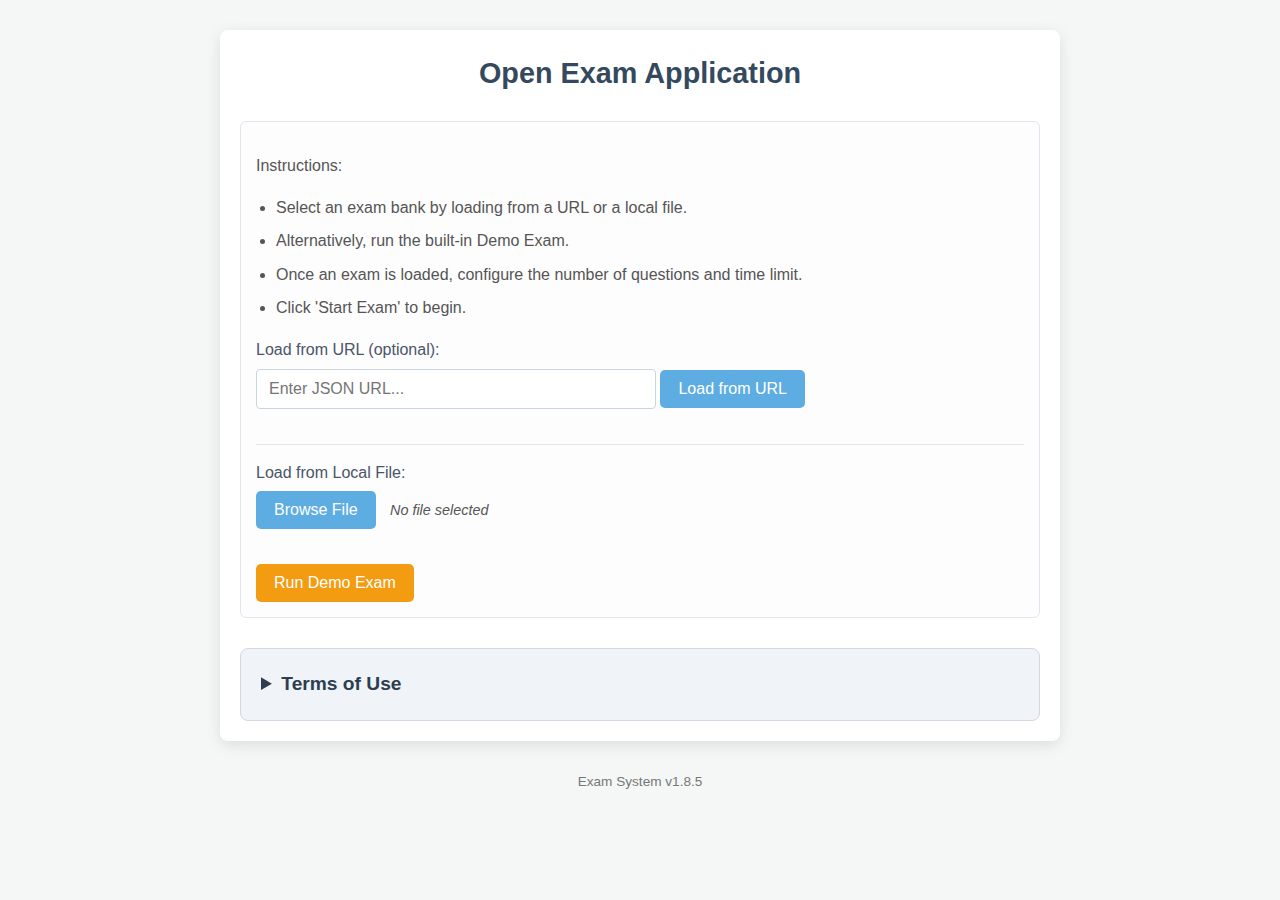
<file: exam.html>
<!DOCTYPE html>
<html>
<head>
<title>Exam System</title>
<style>
body {
  font-family: -apple-system, BlinkMacSystemFont, "Segoe UI", Roboto, Helvetica, Arial, sans-serif, "Apple Color Emoji", "Segoe UI Emoji", "Segoe UI Symbol";
  background-color: #f4f7f6;
  color: #333;
  line-height: 1.6;
  margin: 0;
  padding: 10px;
}

#exam-container {
  max-width: 800px;
  width: 95%;
  margin: 20px auto;
  padding: 20px;
  border: none;
  border-radius: 8px;
  background-color: #ffffff;
  box-shadow: 0 4px 15px rgba(0, 0, 0, 0.1);
}

h1, h2, h3, h4 {
  color: #2c3e50;
  margin-top: 0;
}

h1#exam-title {
  font-size: 1.8em;
  margin-bottom: 25px;
  text-align: center;
  color: #34495e;
}

#welcome-message {
    text-align: center;
    font-size: 1.1em;
    color: #34495e;
    margin-bottom: 20px;
}

#initial-load-instructions {
    padding: 15px;
    background-color: #fdfdfe;
    border: 1px solid #e0e6ed;
    border-radius: 6px;
    margin-bottom: 25px;
}

#initial-load-instructions p, #initial-load-instructions ul {
    color: #555;
}
#initial-load-instructions ul {
    padding-left: 20px;
}
#initial-load-instructions li {
    margin-bottom: 8px;
}

label {
    display: block;
    margin-bottom: 6px;
    font-weight: 500;
    color: #4a5568;
}
label.inline-label {
    display: inline-block;
    margin-bottom: 0;
    margin-left: 5px;
    font-weight: normal;
}
label.disabled-label {
    color: #aaa !important;
    cursor: not-allowed;
}


input[type="text"],
input[type="number"],
select {
    width: 100%;
    max-width: 400px;
    padding: 10px 12px;
    margin-bottom: 15px;
    border: 1px solid #cbd5e0;
    border-radius: 4px;
    box-sizing: border-box;
    font-size: 1em;
    transition: border-color 0.2s ease, box-shadow 0.2s ease;
}
input[type="text"]:focus,
input[type="number"]:focus,
select:focus {
    border-color: #3498db;
    box-shadow: 0 0 0 2px rgba(52, 152, 219, 0.2);
    outline: none;
}
select {
    width: auto;
    min-width: 150px;
    margin-bottom: 5px;
}
input[type="number"].short-input {
    width: 80px !important;
    max-width: none;
    margin-left: 10px;
    margin-bottom: 5px;
    display: inline-block;
}
#exam-duration-setup-input {
    width: 100px;
    margin-bottom: 10px;
}


#question-container {
  margin-bottom: 20px;
  padding: 20px;
  background-color: #f9fafb;
  border-radius: 6px;
  border: 1px solid #e4e7eb;
}

#question {
  margin-bottom: 20px;
  font-size: 1.25em;
  font-weight: 500;
  color: #34495e;
}

#timer {
  margin-bottom: 20px;
  font-size: 1.1em;
  font-weight: 500;
  color: #c0392b;
  background-color: #fef2f2;
  padding: 10px 15px;
  border-radius: 4px;
  text-align: center;
  border: 1px solid #fecaca;
  transition: background-color 0.3s ease, border-color 0.3s ease;
}

@keyframes breathe {
  0% { background-color: #ffdddd; }
  50% { background-color: #ffcccc; }
  100% { background-color: #ffdddd; }
}

.timer-warning {
    animation: breathe 1.5s infinite;
}

.time-flag {
    color: #e74c3c;
    margin-left: 10px;
    display: inline-flex;
    align-items: center;
}

.time-flag svg {
    width: 1em;
    height: 1em;
}

.choice {
  margin-bottom: 12px;
  background-color: #fff;
  border: 1px solid #e2e8f0;
  padding: 12px 15px;
  border-radius: 6px;
  cursor: pointer;
  display: flex;
  align-items: center;
  transition: background-color 0.2s ease, border-color 0.2s ease, box-shadow 0.1s ease;
}
.choice:hover {
  background-color: #f8fafc;
  border-color: #cbd5e0;
  box-shadow: 0 1px 3px rgba(0,0,0,0.05);
}
.choice input[type="radio"] {
  margin-right: 12px;
  transform: scale(1.1);
  accent-color: #3498db;
}
.choice label {
  margin-bottom: 0;
  font-weight: normal;
  color: #333;
  flex-grow: 1;
}


.explanation {
  margin-top: 15px;
  padding: 12px;
  font-style: normal;
  background-color: #e8f6f3;
  border-left: 4px solid #1abc9c;
  border-radius: 0 4px 4px 0;
  color: #138d75;
  font-size: 0.95em;
}

#results-container {
  margin-top: 30px;
  border: 1px solid #e2e8f0;
  padding: 25px;
  border-radius: 6px;
  background-color: #f9fafb;
}
#results-container h2 {
    text-align: center;
    font-size: 1.8em;
    margin-bottom: 20px;
}
#results-container p {
    font-size: 1.05em;
    margin-bottom: 10px;
    color: #4a5568;
}
#results-container p span {
    font-weight: 500;
    color: #2d3748;
}

.review-link {
  cursor: pointer;
  color: #3498db;
  text-decoration: none;
  font-weight: 500;
  transition: color 0.2s ease;
}
.review-link:hover {
  color: #2980b9;
  text-decoration: underline;
}

.review-list-item {
  background-color: #fff;
  border: 1px solid #e0e6ed;
  padding: 15px;
  margin-bottom: 10px;
  border-radius: 6px;
  cursor: pointer;
  transition: background-color 0.2s ease, border-color 0.2s ease;
  box-shadow: 0 1px 2px rgba(0,0,0,0.03);
  position: relative;
}

.review-list-item:hover {
  background-color: #f7f9fc;
  border-color: #d1d8e0;
}

.review-arrow {
    float: right;
    color: #3498db;
    transition: transform 0.2s ease-in-out;
    padding-left: 10px;
}

.review-arrow svg {
    width: 1.2em;
    height: 1.2em;
}

.review-details {
    display: none;
    margin-top: 15px;
    padding-top: 15px;
    border-top: 1px dashed #d1d8e0;
}
.review-details p {
    margin-bottom: 8px;
    font-size: 0.95em;
}


.domain-result {
    margin-bottom: 8px;
    padding: 10px 12px;
    background-color: #eaf2f8;
    border-left: 4px solid #3498db;
    border-radius: 4px;
    color: #2c3e50;
}

/* --- BUTTONS --- */
.button-base {
    padding: 10px 18px;
    font-size: 1em;
    border: none;
    cursor: pointer;
    border-radius: 5px;
    transition: background-color 0.2s ease, box-shadow 0.2s ease, transform 0.1s ease;
    font-weight: 500;
    text-align: center;
    color: white;
    display: inline-block;
}
.button-base:hover {
    box-shadow: 0 2px 5px rgba(0,0,0,0.1);
    transform: translateY(-1px);
}
.button-base:active {
    transform: translateY(0px);
    box-shadow: 0 1px 2px rgba(0,0,0,0.1);
}
.button-base:disabled {
    background-color: #bdc3c7 !important;
    color: #7f8c8d !important;
    cursor: not-allowed;
    box-shadow: none;
    transform: none;
}

#start-button {
  margin: 20px auto 0;
  padding: 12px 25px;
  font-size: 1.2em;
  background-color: #27ae60;
  display: block;
  width: fit-content;
}
#start-button:hover{
    background-color: #229954;
}

.nav-button {
    background-color: #3498db;
    margin: 5px 3px;
}
.nav-button:hover {
    background-color: #2980b9;
}

#submit-button {
    background-color: #16a085;
}
#submit-button:hover{
     background-color: #117a65;
}

#load-url-button, #browse-file-button {
    background-color: #5dade2;
    margin-bottom: 5px;
}
#load-url-button:hover, #browse-file-button:hover {
    background-color: #4b9cce;
}
#run-demo-button {
    background-color: #f39c12;
    margin-top: 15px;
}
#run-demo-button:hover {
    background-color: #e67e22;
}

#file-input-container {
    margin-bottom: 15px;
}
#selected-file-name {
    margin-left: 10px;
    font-style: italic;
    color: #555;
    font-size: 0.9em;
}


/* Progress Bar Styles */
#progress-bar-container {
    width: 100%;
    background-color: #e0e0e0;
    margin-bottom: 8px;
    border-radius: 8px;
    overflow: hidden;
    height: 12px;
}

#progress-bar {
    width: 0%;
    height: 100%;
    background-color: #2ecc71;
    text-align: center;
    color: white;
    transition: width 0.4s ease-in-out;
    border-radius: 8px;
}

#progress-text {
    text-align: center;
    margin-bottom: 15px;
    font-size: 0.9em;
    color: #555;
}

/* Exam Setup Options Specific Styles */
#exam-setup-options {
    margin-top: 20px;
    padding: 20px;
    border: 1px solid #e0e6ed;
    border-radius: 6px;
    background-color: #fdfdfe;
}
#exam-setup-options h4 {
    margin-bottom: 15px;
    color: #34495e;
    border-bottom: 1px solid #e0e6ed;
    padding-bottom: 10px;
}
#exam-setup-options > div {
    margin-bottom: 15px;
}
.setup-option-group {
    margin-bottom: 15px;
}
.setup-details {
    margin-left: 25px;
    font-size: 0.9em;
    color: #555;
    margin-top: 5px;
}
#custom-domain-selection {
    max-height: 150px;
    overflow-y: auto;
    border: 1px solid #eee;
    padding: 10px;
    border-radius: 4px;
    background-color: #fff;
}
.domain-checkbox-item {
    display: block;
    margin-bottom: 5px;
}

#custom-setup-warning {
    color: #c0392b;
    font-weight: bold;
}
#effective-settings-summary {
    margin-top: 15px;
    padding: 10px;
    background-color: #eaf2f8;
    border: 1px solid #d1e0ec;
    border-radius: 4px;
    font-weight: 500;
    color: #2c3e50;
}
select option:disabled {
    color: #ccc;
    background-color: #f9f9f9;
}
#version-info {
  text-align: center;
  margin-top: 30px;
  padding-bottom: 20px;
  font-size: 0.85em;
  color: #777;
}

/* Mobile Responsiveness */
@media (max-width: 600px) {
    body {
        padding: 5px;
    }
    #exam-container {
        padding: 15px;
        width: 100%;
        box-sizing: border-box;
    }
    h1#exam-title {
        font-size: 1.5em;
    }
    .button-base, select, input[type="text"], input[type="number"] {
        font-size: 16px;
    }
    .choice {
        padding: 10px;
    }
    .choice label {
        font-size: 0.95em;
    }
    #load-url-button, #browse-file-button, #run-demo-button {
        width: 100%;
        margin-left: 0;
        margin-bottom: 10px;
        box-sizing: border-box;
    }
    #file-input-container {
        display: flex;
        flex-direction: column;
    }
    #selected-file-name {
        margin-left: 0;
        margin-top: 5px;
        text-align: center;
    }
}

</style>
</head>
<body>

<div id="exam-container">
  <h1 id="exam-title">Open Exam Application</h1>
   <p id="welcome-message"></p>

  <div id="initial-load-instructions">
    <p id="custom-instructions-text"></p>
    <div id="default-instructions-text">
      <p>Instructions:</p>
      <ul>
        <li>Select an exam bank by loading from a URL or a local file.</li>
        <li>Alternatively, run the built-in Demo Exam.</li>
        <li>Once an exam is loaded, configure the number of questions and time limit.</li>
        <li>Click 'Start Exam' to begin.</li>
      </ul>
     </div>
    <label for="json-url">Load from URL (optional):</label>
    <input type="text" id="json-url" placeholder="Enter JSON URL...">
    <button id="load-url-button" class="button-base">Load from URL</button>

    <div style="margin-top: 20px; margin-bottom: 15px;">
        <hr style="border: 0; border-top: 1px solid #e0e6ed;">
    </div>

    <div id="file-input-container">
        <label for="browse-file-button">Load from Local File:</label>
        <input type="file" id="json-file" accept=".json" style="display: none;">
        <button id="browse-file-button" class="button-base">Browse File</button>
        <span id="selected-file-name">No file selected</span>
    </div>
    <button id="run-demo-button" class="button-base">Run Demo Exam</button>
  </div>

  <div id="exam-setup-options" style="display: none;">
    <h4>Exam Setup</h4>
    <div class="setup-option-group">
        <input type="radio" id="setup-default" name="exam-setup-type" value="default" checked>
        <label for="setup-default" class="inline-label">Use default settings from exam file</label>
        <div id="default-settings-info" class="setup-details"></div>
    </div>
    <div class="setup-option-group">
        <input type="radio" id="setup-quick" name="exam-setup-type" value="quick">
        <label for="setup-quick" class="inline-label">Quick Start (Random questions from all topics)</label>
    </div>
    <div class="setup-option-group">
        <input type="radio" id="setup-custom-domain" name="exam-setup-type" value="custom_domain">
        <label for="setup-custom-domain" class="inline-label">Custom Selection (Choose specific topics)</label>
        <div id="custom-domain-options-container" class="setup-details" style="display: none;">
            <p>Select one or more topics:</p>
            <div id="custom-domain-selection"></div>
        </div>
    </div>
    
    <div class="setup-option-group">
        <input type="checkbox" id="show-time-warning-checkbox">
        <label for="show-time-warning-checkbox" class="inline-label">Show time warning on questions</label>
    </div>

    <div id="custom-exam-common-options" style="display: none;">
        <hr style="border: 0; border-top: 1px solid #e0e6ed;">
        <div>
            <label for="custom-question-count-select">Number of Questions:</label>
            <select id="custom-question-count-select">
                <option value="5">5</option>
                <option value="10">10</option>
                <option value="20">20</option>
                <option value="50">50</option>
                <option value="100">100</option>
                <option value="custom">Custom...</option>
            </select>
            <input type="number" id="custom-question-count-input" min="1" class="short-input" style="display: none;" placeholder="Qty">
        </div>
        <div>
            <label for="exam-duration-setup-input">Time Limit (minutes, 0 for unlimited):</label>
            <input type="number" id="exam-duration-setup-input" min="0" value="60">
        </div>
        <p id="custom-setup-warning"></p>
    </div>

    <p id="effective-settings-summary"></p>
    <button id="start-button" class="button-base">Start Exam</button>
  </div>


  <div id="progress-bar-container" style="display: none;">
        <div id="progress-bar"></div>
  </div>
  <p id="progress-text" style="display: none;"></p>
  <div id="timer" style="display: none;">Time Remaining: <span id="time-remaining"></span></div>

  <div id="question-container" style="display: none;">
    <div id="question"></div>
    <button id="back-button" class="nav-button button-base" disabled>Back</button>
    <button id="next-button" class="nav-button button-base">Next</button>
    <button id="submit-button" class="nav-button button-base" style="display: none;">Submit</button>
  </div>

  <div id="results-container" style="display: none;">
    <h2>Results</h2>
    <p>Correct Answers: <span id="correct-answers"></span></p>
    <p>Incorrect Answers: <span id="incorrect-answers"></span></p>
    <p>Unanswered: <span id="unanswered-questions"></span></p>
    <p>Percentage: <span id="percentage"></span>%</p>
    <p>Confidence Score: <span id="confidence-score"></span></p>
    <p>Average Time per Question: <span id="average-time"></span></p>
    <h3>Results by Domain (Best to Worst)</h3>
    <div id="domain-results"></div>
    <p>Review Questions:</p>
    <p>Correct: <span id="correct-review" class="review-link"></span></p>
    <p>Incorrect: <span id="incorrect-review" class="review-link"></span></p>
    <p>Unanswered: <span id="unanswered-review" class="review-link"></span></p>
  </div>

  <div id="review-container" style="display: none;">
    <h3>Review Questions</h3>
    <div id="review-list"></div>
    <button id="review-return-button" class="nav-button button-base">Return to Results</button>
  </div>

  <div id="user-agreement" style="padding: 20px; background-color: #f0f4f8; border: 1px solid #d1d8e0; border-radius: 8px; margin-top: 30px;">
    <details>
        <summary style="font-weight: bold; cursor: pointer; color: #2c3e50; font-size: 1.2em;">Terms of Use</summary>
        <div style="margin-top: 15px;">
            <p>This software is provided free of charge and is intended for educational and informational purposes. By using this application, you agree to the following terms and conditions:</p>
            
            <h4 style="color: #34495e; margin-top: 20px; margin-bottom: 10px;">1. AI-Generated Software</h4>
            <p>Please be aware that this software is 100% generated by an Artificial Intelligence (AI) system. As such, it may contain unexpected behaviors, inaccuracies, or errors.</p>
            
            <h4 style="color: #34495e; margin-top: 20px; margin-bottom: 10px;">2. Disclaimer of Warranty and Limitation of Liability</h4>
            <p>This software is provided "as is," without any warranty of any kind. The developer makes no guarantees regarding the performance, correctness, or reliability of the software and assumes no responsibility for any output or results generated by it.</p>
            <ul>
                <li><strong>No Support:</strong> The developer provides no user support for this application.</li>
                <li><strong>No Obligation:</strong> The developer has no obligation to provide maintenance, support, updates, or new features.</li>
            </ul>

            <h4 style="color: #34495e; margin-top: 20px; margin-bottom: 10px;">3. License and Usage Rights</h4>
            <ul>
                <li><strong>Permitted Use:</strong> This software is free for everyone to use for any purpose, including personal, educational, and commercial use.</li>
                <li><strong>Distribution:</strong> You are free to distribute and share this software with others.</li>
                <li><strong>Modification:</strong> You are encouraged to copy, modify, adapt, and improve the software. However, any modifications must not violate any applicable laws or regulations.</li>
                <li><strong>Commercial Rights:</strong>
                    <ul>
                        <li>The original, unmodified version of this software may not be sold.</li>
                        <li>You may sell a modified version of this software if you have added significant features or functionality.</li>
                        <li>The original test banks provided with this software are not for sale under any circumstances.</li>
                    </ul>
                </li>
            </ul>

            <h4 style="color: #34495e; margin-top: 20px; margin-bottom: 10px;">4. Attribution</h4>
            <p>If you modify this application, you must give appropriate credit to the original author, Worakorn Kuruwongwattana. Furthermore, if you use this application or any modified version of it for commercial or business purposes, you must include a visible and appropriate credit to Worakorn Kuruwongwattana.</p>

            <h4 style="color: #34495e; margin-top: 20px; margin-bottom: 10px;">5. Privacy</h4>
            <p>For users with privacy concerns, we recommend downloading the application from its official GitHub repository and running it locally on your own machine. This ensures that no data is transmitted to any external servers. You can access the repository at: <a href="https://github.com/worakorn/Open-Exam-Application" target="_blank">https://github.com/worakorn/Open-Exam-Application</a></p>
            
            <h4 style="color: #34495e; margin-top: 20px; margin-bottom: 10px;">6. Contact</h4>
            <p>For any questions or inquiries, you can reach out via LinkedIn: <a href="https://www.linkedin.com/in/kworakorn/" target="_blank">https://www.linkedin.com/in/kworakorn/</a></p>
        </div>
    </details>
  </div>
</div>

<div id="version-info"></div>

<script>
const APP_VERSION = "1.8.5";
const DEBUG = true; // Set to false to hide console logs

const defaultExamData = {
  "Exam Name": "Demo Exam",
  "Number of Questions": 3,
  "Default Time": 1,
  "BackNavigation": true,
  "Questions": [
    { "DomainOfKnowledge": "JavaScript Basics", "Question": "What is the output of console.log(2 + 2);", "Choices": ["22", "4", "0", "Error"], "AnswerKey": "4", "Explaination": "2 + 2 equals 4." },
    { "DomainOfKnowledge": "JavaScript Basics", "Question": "Which keyword declares a variable?", "Choices": ["define", "variable", "var"], "AnswerKey": "var", "Explaination": "'var', 'let', or 'const'." },
    { "DomainOfKnowledge": "DOM Manipulation", "Question": "Method to select by ID?", "Choices": ["getElementByClass", "querySelector", "getElementById"], "AnswerKey": "getElementById", "Explaination": "getElementById() selects by ID." }
  ]
};

let examData = null;

// DOM Elements
const initialLoadInstructionsDiv = document.getElementById('initial-load-instructions');
const examSetupOptionsDiv = document.getElementById('exam-setup-options');
const setupDefaultRadio = document.getElementById('setup-default');
const setupQuickRadio = document.getElementById('setup-quick');
const setupCustomDomainRadio = document.getElementById('setup-custom-domain');
const defaultSettingsInfoDiv = document.getElementById('default-settings-info');
const customDomainOptionsContainerDiv = document.getElementById('custom-domain-options-container');
const customDomainSelectionDiv = document.getElementById('custom-domain-selection');
const customExamCommonOptionsDiv = document.getElementById('custom-exam-common-options');
const customQuestionCountSelect = document.getElementById('custom-question-count-select');
const customQuestionCountInput = document.getElementById('custom-question-count-input');
const customSetupWarningP = document.getElementById('custom-setup-warning');
const examDurationSetupInput = document.getElementById('exam-duration-setup-input');
const effectiveSettingsSummaryP = document.getElementById('effective-settings-summary');
const showTimeWarningCheckbox = document.getElementById('show-time-warning-checkbox');

const questionContainer = document.getElementById('question-container');
const choicesContainer = document.getElementById('question-container');
const questionElement = document.getElementById('question');
const backButton = document.getElementById('back-button');
const nextButton = document.getElementById('next-button');
const submitButton = document.getElementById('submit-button');
const timerDiv = document.getElementById('timer');
const timeRemainingSpan = document.getElementById('time-remaining');
const resultsContainer = document.getElementById('results-container');
const correctAnswersSpan = document.getElementById('correct-answers');
const incorrectAnswersSpan = document.getElementById('incorrect-answers');
const unansweredQuestionsSpan = document.getElementById('unanswered-questions');
const percentageSpan = document.getElementById('percentage');
const startButton = document.getElementById('start-button');
const runDemoButton = document.getElementById('run-demo-button');
const browseFileButton = document.getElementById('browse-file-button');
const selectedFileNameSpan = document.getElementById('selected-file-name');
const correctReviewSpan = document.getElementById('correct-review');
const incorrectReviewSpan = document.getElementById('incorrect-review');
const unansweredReviewSpan = document.getElementById('unanswered-review');
const reviewContainer = document.getElementById('review-container');
const reviewListDiv = document.getElementById('review-list');
const reviewReturnButton = document.getElementById('review-return-button');
const domainResultsDiv = document.getElementById('domain-results');
const loadUrlButton = document.getElementById('load-url-button');
const jsonUrlInput = document.getElementById('json-url');
const jsonFileInput = document.getElementById('json-file');
const examTitle = document.getElementById('exam-title');
const customInstructionsTextP = document.getElementById('custom-instructions-text');
const defaultInstructionsTextDiv = document.getElementById('default-instructions-text');
const welcomeMessage = document.getElementById('welcome-message');
const progressBarContainer = document.getElementById('progress-bar-container');
const progressBar = document.getElementById('progress-bar');
const progressText = document.getElementById('progress-text');
const averageTimeSpan = document.getElementById('average-time');
const versionInfoDiv = document.getElementById('version-info');

// State Variables
let currentQuestionIndex = 0;
let userAnswers = {};
let correctAnswersCount = 0;
let incorrectAnswersCount = 0;
let timerInterval;
let timeRemaining;
let examStartTime;
let correctQuestionsList = [];
let incorrectQuestionsList = [];
let unansweredQuestionsList = [];
let randomizedExamData = [];
let maxQuestionsInBank = 0;
let isBackNavigationDisabled = false;
let questionStartTime = 0;
let confidenceScores = [];
let avgTimePerQuestionForConfidence = 0;
let showTimeWarning = false;
let questionTimeSpent = [];

const TIME_PER_QUESTION_SECONDS = 90;

let currentExamSetup = {
    type: 'default',
    numQuestions: 0,
    totalTimeMinutes: 0,
    selectedDomains: []
};

// --- Event Listeners Setup ---
function setupEventListeners() {
    startButton.addEventListener('click', startActualExam);
    backButton.addEventListener('click', goBack);
    nextButton.addEventListener('click', goNext);
    submitButton.addEventListener('click', submitActualExam);
    reviewReturnButton.addEventListener('click', returnToResults);
    loadUrlButton.addEventListener('click', loadExamDataFromUrl);
    if (browseFileButton) browseFileButton.addEventListener('click', () => jsonFileInput.click());
    jsonFileInput.addEventListener('change', handleFileSelectAndLoad);
    runDemoButton.addEventListener('click', startDemoExam);

    document.querySelectorAll('input[name="exam-setup-type"]').forEach(radio => {
        radio.addEventListener('change', handleSetupTypeChange);
    });
    customQuestionCountSelect.addEventListener('change', handleQuestionCountSelectChange);
    customQuestionCountInput.addEventListener('input', updateCurrentExamSetup);
    examDurationSetupInput.addEventListener('input', updateCurrentExamSetup);
    showTimeWarningCheckbox.addEventListener('change', (e) => { showTimeWarning = e.target.checked; });
}
window.addEventListener('DOMContentLoaded', () => {
    if (versionInfoDiv) {
        versionInfoDiv.innerText = `Exam System v${APP_VERSION}`;
    }
    setupEventListeners();
});


// --- Core Logic Functions ---

function handleFileSelectAndLoad(event) {
    const file = event.target.files[0];
    if (file) { selectedFileNameSpan.textContent = file.name; loadExamDataFromFile(file); }
    else { selectedFileNameSpan.textContent = "No file selected"; }
}

function handleQuestionCountSelectChange() {
    if (customQuestionCountSelect.value === 'custom') {
        customQuestionCountInput.style.display = 'inline-block';
        customQuestionCountInput.focus();
    } else {
        customQuestionCountInput.style.display = 'none';
    }
    updateCurrentExamSetup();
}

function shuffleArray(array) {
  for (let i = array.length - 1; i > 0; i--) {
    const j = Math.floor(Math.random() * (i + 1));
    [array[i], array[j]] = [array[j], array[i]];
  }
}

function validateExamData(data) {
    if (!data) { alert("Error: Exam data is null or undefined."); return false; }
    if (!data["Exam Name"]) { alert("Error: 'Exam Name' is missing."); return false; }
    if (typeof data["Number of Questions"] !== 'number' || data["Number of Questions"] <= 0) { alert("Error: 'Number of Questions' must be a positive number."); return false; }
    if (typeof data["Default Time"] !== 'number' || data["Default Time"] < 0) { alert("Error: 'Default Time' must be a non-negative number."); return false; }
    if (data.BackNavigation !== undefined && typeof data.BackNavigation !== 'boolean') { alert("Error: 'BackNavigation' must be a boolean (true or false) if present."); return false; }
    if (!Array.isArray(data.Questions)) { /* Allow empty */ } 
    else {
        for (const question of data.Questions) {
           if (!question.DomainOfKnowledge || !question.Question || !question.Choices || !question.AnswerKey || !question.Explaination) { alert("Error: A question is missing required fields."); return false; }
           if (!Array.isArray(question.Choices) || question.Choices.length < 2) { alert("Error: Each question must have at least two choices."); return false; }
           if (!question.Choices.includes(question.AnswerKey)) { alert(`Error: AnswerKey '${question.AnswerKey}' for Q "${question.Question}" not in Choices.`); return false; }
        }
    }
    if (data.DomainPercentages) {
        if (typeof data.DomainPercentages !== 'object'){ alert("Error: DomainPercentages must be an object"); return false; }
        let totalPercentage = 0;
        for (const domain in data.DomainPercentages) {
            const percentage = data.DomainPercentages[domain];
            if (typeof percentage !== 'number' || percentage < 0 || percentage > 100) { alert(`Error: Invalid percentage for domain '${domain}'.`); return false; }
            totalPercentage += percentage;
        }
        if (totalPercentage > 100) { alert("Error: Total domain percentages exceed 100%."); return false; }
    }
    return true;
}

function prepareQuestionsByPercentage(totalItems, domainPercentages, allQuestions) {
    if(DEBUG) console.log("--- Starting New Percentage Distribution Algorithm ---");

    const questionsByDomain = {};
    allQuestions.forEach(q => {
        (questionsByDomain[q.DomainOfKnowledge] = questionsByDomain[q.DomainOfKnowledge] || []).push(q);
    });
    for (const domain in questionsByDomain) {
        shuffleArray(questionsByDomain[domain]);
    }

    if(DEBUG) {
        console.log("Available questions per domain in bank:");
        for(const domain in questionsByDomain) {
            console.log(`- ${domain}: ${questionsByDomain[domain].length} questions`);
        }
    }

    let selectedQuestions = [];
    let questionBuckets = {};
    let totalSelectedCount = 0;

    // 1. & 2. Calculate base bucket size and fill initial questions
    if(DEBUG) console.log("Step 1 & 2: Calculate and fill base questions");
    for (const domain in domainPercentages) {
        if (questionsByDomain[domain]) {
            const percentage = domainPercentages[domain];
            const bucketSize = Math.floor(totalItems * (percentage / 100));
            const questionsToTake = Math.min(bucketSize, questionsByDomain[domain].length);
            
            questionBuckets[domain] = questionsByDomain[domain].slice(0, questionsToTake);
            totalSelectedCount += questionsToTake;

            if(DEBUG) console.log(`Domain '${domain}': ${percentage}% -> bucketSize: ${bucketSize}, taking ${questionsToTake} questions.`);
        } else {
            if(DEBUG) console.log(`Domain '${domain}' from percentages not found in question bank.`);
        }
    }

    // 3. Spread the remainder
    let remainingQuestions = totalItems - totalSelectedCount;
    if(DEBUG) console.log(`Step 3: Base selection done. ${totalSelectedCount} questions selected. ${remainingQuestions} remaining to be spread.`);

    if (remainingQuestions > 0) {
        let availableDomains = Object.keys(questionsByDomain).filter(domain => {
            const totalInDomain = questionsByDomain[domain].length;
            const selectedInDomain = questionBuckets[domain] ? questionBuckets[domain].length : 0;
            return totalInDomain > selectedInDomain;
        });

        if(DEBUG) console.log("Spreading to available domains:", availableDomains);

        let spreadIndex = 0;
        while (remainingQuestions > 0 && availableDomains.length > 0) {
            shuffleArray(availableDomains); // Randomize the order of domains to spread into
            const domainToAddTo = availableDomains[spreadIndex % availableDomains.length];
            
            const sourceQuestions = questionsByDomain[domainToAddTo];
            const bucket = questionBuckets[domainToAddTo] || [];
            
            if (bucket.length < sourceQuestions.length) {
                const nextQuestionIndex = bucket.length;
                bucket.push(sourceQuestions[nextQuestionIndex]);
                remainingQuestions--;
                totalSelectedCount++;
                if(DEBUG) console.log(`Added one more question to '${domainToAddTo}'. Remaining to spread: ${remainingQuestions}`);
            }

            // 4. If a domain is now full, remove it from the list of available domains for spreading
            if (bucket.length >= sourceQuestions.length) {
                availableDomains = availableDomains.filter(d => d !== domainToAddTo);
                if(DEBUG) console.log(`Domain '${domainToAddTo}' is now full and removed from spread pool.`);
            }
            
            spreadIndex++;
            // Safety break for infinite loops
            if (spreadIndex > totalItems * 2) {
                if(DEBUG) console.error("Breaking spread loop to prevent infinite execution.");
                break;
            }
        }
    }
    
    if(DEBUG) console.log(`Total questions selected after spread: ${totalSelectedCount}`);

    // Combine all buckets into the final list
    for (const domain in questionBuckets) {
        selectedQuestions.push(...questionBuckets[domain]);
    }

    shuffleArray(selectedQuestions); // Shuffle the final combined list
    return selectedQuestions;
}

function loadExamDataFromUrl() {
    const url = jsonUrlInput.value.trim();
    if (!url) { alert("Please enter a URL."); return; }
    fetch(url)
        .then(response => { if (!response.ok) throw new Error(`HTTP error! status: ${response.status}`); return response.json(); })
        .then(data => { if (validateExamData(data)) { examData = data; onExamDataLoaded(); }})
        .catch(error => { console.error('Error fetching JSON:', error); alert(`Failed to load exam data. Error: ${error.message}`); });
}

function loadExamDataFromFile(selectedFile) {
  const file = selectedFile || jsonFileInput.files[0];
  if (!file) { selectedFileNameSpan.textContent = "No file selected"; return; }
  const reader = new FileReader();
  reader.onload = (e) => {
    try {
      const data = JSON.parse(e.target.result);
      if (validateExamData(data)) { examData = data; onExamDataLoaded(); }
      else { jsonFileInput.value = ''; selectedFileNameSpan.textContent = "Invalid file. No file selected.";}
    } catch (error) {
      console.error("Error parsing JSON:", error);
      alert("Failed to parse JSON. Error: " + error.message);
      jsonFileInput.value = ''; selectedFileNameSpan.textContent = "Error. No file selected.";
    }
  };
  reader.onerror = () => { alert('Error reading file.'); jsonFileInput.value = ''; selectedFileNameSpan.textContent = "Error reading file.";};
  reader.readAsText(file);
}

function startDemoExam() {
    examData = JSON.parse(JSON.stringify(defaultExamData));
    onExamDataLoaded();
}

function onExamDataLoaded() {
    initialLoadInstructionsDiv.style.display = 'none';
    examSetupOptionsDiv.style.display = 'block';

    welcomeMessage.innerText = `Welcome to the ${examData["Exam Name"]}!`;
    examTitle.innerText = examData["Exam Name"];
    isBackNavigationDisabled = (examData.BackNavigation === false);
    maxQuestionsInBank = examData.Questions ? examData.Questions.length : 0;
    
    populateDomainCheckboxes();

    setupDefaultRadio.checked = true;
    handleSetupTypeChange();
}

function populateDomainCheckboxes() {
    if (!examData || !examData.Questions) return;
    const domains = [...new Set(examData.Questions.map(q => q.DomainOfKnowledge))];
    domains.sort();

    customDomainSelectionDiv.innerHTML = '';
    if (domains.length === 0) {
        customDomainSelectionDiv.innerHTML = '<p>No topics found in this exam bank.</p>';
        return;
    }

    domains.forEach(domain => {
        const item = document.createElement('div'); item.className = 'domain-checkbox-item';
        const checkbox = document.createElement('input'); checkbox.type = 'checkbox';
        checkbox.id = `domain-${domain.replace(/\s+/g, '-')}`; checkbox.value = domain; checkbox.name = "selectedDomain";
        const label = document.createElement('label'); label.htmlFor = checkbox.id; label.textContent = domain; label.className = 'inline-label';
        item.append(checkbox, label);
        customDomainSelectionDiv.appendChild(item);
    });

    customDomainSelectionDiv.querySelectorAll('input[type="checkbox"]').forEach(cb => {
        cb.addEventListener('change', updateCurrentExamSetup);
    });
}

function handleSetupTypeChange() {
    const selectedType = document.querySelector('input[name="exam-setup-type"]:checked').value;
    currentExamSetup.type = selectedType;

    customDomainOptionsContainerDiv.style.display = (selectedType === 'custom_domain') ? 'block' : 'none';
    customExamCommonOptionsDiv.style.display = (selectedType === 'quick' || selectedType === 'custom_domain') ? 'block' : 'none';
    defaultSettingsInfoDiv.style.display = (selectedType === 'default') ? 'block' : 'none';

    updateCurrentExamSetup();
}

function getSelectedDomains() {
    return Array.from(customDomainSelectionDiv.querySelectorAll('input[name="selectedDomain"]:checked'))
                .map(cb => cb.value);
}

function updateCurrentExamSetup() {
    if (!examData) return;

    const selectedType = currentExamSetup.type;
    let numQ = 0;
    let timeM = 0;
    let backNavText = isBackNavigationDisabled ? " (Back navigation disabled)" : "";
    
    if (selectedType === 'default') {
        numQ = Math.min(examData["Number of Questions"], maxQuestionsInBank);
        timeM = examData["Default Time"];
        effectiveSettingsSummaryP.innerHTML = `Exam will start with default settings: <strong>${numQ} questions</strong>, with a time limit of <strong>${timeM > 0 ? timeM + ' minutes' : 'Unlimited'}</strong>.${backNavText}`;
        startButton.disabled = numQ <= 0;
        currentExamSetup.numQuestions = numQ;
        currentExamSetup.totalTimeMinutes = timeM;
        return;
    }

    currentExamSetup.selectedDomains = (selectedType === 'custom_domain') ? getSelectedDomains() : [];

    let questionPoolSize = (selectedType === 'custom_domain')
        ? examData.Questions.filter(q => currentExamSetup.selectedDomains.includes(q.DomainOfKnowledge)).length
        : maxQuestionsInBank;
    
    Array.from(customQuestionCountSelect.options).forEach(opt => {
        if (opt.value !== "custom") { const v = parseInt(opt.value); opt.disabled = v > questionPoolSize; opt.style.display = opt.disabled ? 'none' : ''; }
    });
    if (customQuestionCountSelect.value !== "custom" && customQuestionCountSelect.options[customQuestionCountSelect.selectedIndex].disabled) {
        customQuestionCountSelect.value = "5";
    }
    customQuestionCountInput.max = questionPoolSize;

    if (customQuestionCountSelect.value === 'custom') {
        numQ = parseInt(customQuestionCountInput.value, 10) || 0;
    } else {
        numQ = parseInt(customQuestionCountSelect.value, 10);
    }
    numQ = Math.min(numQ, questionPoolSize);
    if (numQ < 0) numQ = 0;

    timeM = parseInt(examDurationSetupInput.value, 10);
    if (isNaN(timeM) || timeM < 0) { timeM = 0; examDurationSetupInput.value = 0; }

    currentExamSetup.numQuestions = numQ;
    currentExamSetup.totalTimeMinutes = timeM;
    
    customSetupWarningP.innerText = '';
    if (selectedType === 'custom_domain' && currentExamSetup.selectedDomains.length === 0) {
        customSetupWarningP.innerText = 'Please select at least one topic to proceed.';
    }
    
    if (numQ > 0) {
        effectiveSettingsSummaryP.innerHTML = `Exam will start with: <strong>${numQ} questions</strong>. <br>Time limit: <strong>${timeM > 0 ? timeM + ' minutes' : 'Unlimited'}</strong>.${backNavText}`;
        startButton.disabled = false;
    } else {
        effectiveSettingsSummaryP.innerHTML = `Please select topics and a valid number of questions.`;
        startButton.disabled = true;
    }
}

function startActualExam() {
    updateCurrentExamSetup();
    const setup = currentExamSetup;

    if (setup.numQuestions <= 0) { alert("Please configure a valid number of questions."); return; }
    if (!examData) { alert("No exam data loaded."); return; }

    // Calculate average time for confidence score
    if (setup.totalTimeMinutes > 0 && setup.numQuestions > 0) {
        avgTimePerQuestionForConfidence = (setup.totalTimeMinutes * 60) / setup.numQuestions;
    } else if (examData["Default Time"] > 0 && examData["Number of Questions"] > 0) {
        avgTimePerQuestionForConfidence = (examData["Default Time"] * 60) / examData["Number of Questions"];
    } else {
        avgTimePerQuestionForConfidence = TIME_PER_QUESTION_SECONDS; // Fallback
    }
    if(DEBUG) console.log(`Average time for confidence score: ${avgTimePerQuestionForConfidence.toFixed(2)}s`);

    const domainPercentages = examData.DomainPercentages;
    const usePercentageLogic = ((setup.type === 'default' || setup.type === 'quick') && domainPercentages);

    if (usePercentageLogic) {
        if(DEBUG) console.log(`Using Percentage Logic for setup type: '${setup.type}'`);
        randomizedExamData = prepareQuestionsByPercentage(setup.numQuestions, domainPercentages, examData.Questions);
    } else {
        if(DEBUG) console.log(`Using Basic Logic for setup type: '${setup.type}'`);
        let questionPool = JSON.parse(JSON.stringify(examData.Questions || []));

        if (setup.type === 'custom_domain' && setup.selectedDomains.length > 0) {
            if(DEBUG) console.log('Filtering for custom domains:', setup.selectedDomains);
            questionPool = questionPool.filter(q => setup.selectedDomains.includes(q.DomainOfKnowledge));
        } else {
            if(DEBUG) console.log('Using all questions in the pool.');
        }
        
        shuffleArray(questionPool);
        if(DEBUG) console.log(`Question pool of ${questionPool.length} shuffled. Taking ${setup.numQuestions} questions.`);
        randomizedExamData = questionPool.slice(0, setup.numQuestions);
    }

    if (randomizedExamData.length === 0) { alert("Could not prepare any questions based on your selection."); return; }

    initialLoadInstructionsDiv.style.display = 'none'; examSetupOptionsDiv.style.display = 'none';
    questionContainer.style.display = 'block'; timerDiv.style.display = 'block';
    progressBarContainer.style.display = 'block'; progressText.style.display = 'block';

    currentQuestionIndex = 0; userAnswers = {}; correctAnswersCount = 0; incorrectAnswersCount = 0;
    correctQuestionsList = []; incorrectQuestionsList = []; confidenceScores = []; questionTimeSpent = []; examStartTime = Date.now();

    const examDurationMinutes = setup.totalTimeMinutes;

    if (examDurationMinutes > 0) { timeRemaining = examDurationMinutes * 60; updateTimerDisplay(); startTimerInterval(); } 
    else { timeRemainingSpan.innerText = "Unlimited"; }
    showQuestion();
}

function updateProgress() {
    if (!randomizedExamData || randomizedExamData.length === 0) {
        progressBar.style.width = '0%';
        progressText.innerText = `Question 0 / 0`; return;
    }
    const totalQuestions = randomizedExamData.length;
    const currentQNumber = Math.min(currentQuestionIndex + 1, totalQuestions);
    const progressPercentage = totalQuestions > 0 ? (currentQNumber / totalQuestions) * 100 : 0;
    progressBar.style.width = `${progressPercentage}%`;
    progressText.innerText = `Question ${currentQNumber} / ${totalQuestions}`;
}

function showQuestion() {
  questionStartTime = Date.now(); // Record start time for confidence score
  timerDiv.classList.remove('timer-warning');
  const questionData = randomizedExamData[currentQuestionIndex];
  questionElement.innerText = `${currentQuestionIndex + 1}. ${questionData.Question}`;
  choicesContainer.querySelectorAll('.choice').forEach(el => el.remove());
    questionData.Choices.forEach((choice, index) => {
        const choiceDiv = document.createElement('div'); choiceDiv.classList.add('choice');
        const radio = document.createElement('input'); radio.type = 'radio'; radio.name = 'answer'; radio.value = choice; radio.id = `choice${index + 1}`;
        const label = document.createElement('label'); label.htmlFor = `choice${index + 1}`; label.innerText = choice;
        choiceDiv.appendChild(radio); choiceDiv.appendChild(label);
        choicesContainer.insertBefore(choiceDiv, backButton);
    });
  if (userAnswers[currentQuestionIndex] !== undefined) {
    const answer = userAnswers[currentQuestionIndex];
    const radio = choicesContainer.querySelector(`input[name="answer"][value="${CSS.escape(answer)}"]`);
    if (radio) radio.checked = true;
  }

  if (isBackNavigationDisabled) {
      backButton.disabled = true;
      backButton.style.display = 'none';
  } else {
      backButton.disabled = currentQuestionIndex === 0;
      backButton.style.display = 'inline-block';
  }

  nextButton.style.display = currentQuestionIndex === randomizedExamData.length - 1 ? 'none' : 'inline-block';
  submitButton.style.display = currentQuestionIndex === randomizedExamData.length - 1 ? 'inline-block' : 'none';
  updateProgress();
}

function calculateAndStoreConfidenceScore() {
    if (!randomizedExamData[currentQuestionIndex]) return;
    const timeSpent = (Date.now() - questionStartTime) / 1000;
    questionTimeSpent[currentQuestionIndex] = timeSpent;
    const isCorrect = userAnswers[currentQuestionIndex] === randomizedExamData[currentQuestionIndex].AnswerKey;
    let score = 0;

    if (timeSpent >= avgTimePerQuestionForConfidence) {
        score = isCorrect ? 0 : -50;
    } else {
        if (isCorrect) {
            score = Math.round(100 * (1 - (timeSpent / avgTimePerQuestionForConfidence)));
        } else {
            score = -50;
        }
    }
    confidenceScores[currentQuestionIndex] = score;
    if(DEBUG) console.log(`Q${currentQuestionIndex + 1}: Time spent: ${timeSpent.toFixed(2)}s, Correct: ${isCorrect}, Score: ${score}`);
}

function goNext() { saveAnswer(); calculateAndStoreConfidenceScore(); currentQuestionIndex++; showQuestion(); }
function goBack() {
    if (isBackNavigationDisabled) return;
    saveAnswer(); calculateAndStoreConfidenceScore(); currentQuestionIndex--; showQuestion();
}

function saveAnswer() {
  const selectedAnswerNode = choicesContainer.querySelector('input[name="answer"]:checked');
  if (selectedAnswerNode) userAnswers[currentQuestionIndex] = selectedAnswerNode.value;
}

function startTimerInterval() {
  timerInterval = setInterval(() => {
    timeRemaining--; 
    updateTimerDisplay();
    if (showTimeWarning) {
        const timeSpent = (Date.now() - questionStartTime) / 1000;
        if (timeSpent > avgTimePerQuestionForConfidence) {
            timerDiv.classList.add('timer-warning');
        } else {
            timerDiv.classList.remove('timer-warning');
        }
    }
    if (timeRemaining <= 0) { clearInterval(timerInterval); alert("Time is up!"); submitActualExam(); }
  }, 1000);
}
function updateTimerDisplay() {
  const minutes = Math.floor(timeRemaining / 60); const seconds = timeRemaining % 60;
  timeRemainingSpan.innerText = `${String(minutes).padStart(2, '0')}:${String(seconds).padStart(2, '0')}`;
}

function submitActualExam() {
    saveAnswer();
    calculateAndStoreConfidenceScore(); // Score the last question
    clearInterval(timerInterval);
    questionContainer.style.display = 'none'; timerDiv.style.display = 'none'; resultsContainer.style.display = 'block';
    submitButton.style.display = 'none'; nextButton.style.display = 'none'; backButton.style.display = 'none';
    progressBarContainer.style.display = 'none'; progressText.style.display = 'none';

    correctAnswersCount = 0; incorrectAnswersCount = 0; 
    let unansweredCount = 0;
    correctQuestionsList = []; incorrectQuestionsList = [];
    unansweredQuestionsList = [];
    const endTime = Date.now();
    const elapsedTimeInSeconds = examStartTime ? (endTime - examStartTime) / 1000 : 0;
    const numQuestionsInExam = randomizedExamData.length;
    const averageTimePerQuestion = numQuestionsInExam > 0 && elapsedTimeInSeconds > 0 ? (elapsedTimeInSeconds / numQuestionsInExam).toFixed(2) : 0;
    averageTimeSpan.innerText = `${averageTimePerQuestion} seconds`;

    const domainResults = {};
    for (let i = 0; i < numQuestionsInExam; i++) {
      const qData = randomizedExamData[i]; const userAnswer = userAnswers[i]; const domain = qData.DomainOfKnowledge;
      if (!domainResults[domain]) domainResults[domain] = { correct: 0, total: 0, percentage: 0 };
      domainResults[domain].total++;
      if (userAnswer === undefined) {
          unansweredCount++;
          unansweredQuestionsList.push(i);
      } else if (userAnswer === qData.AnswerKey) { 
          domainResults[domain].correct++; 
          correctAnswersCount++; 
          correctQuestionsList.push(i); 
      } else { 
          incorrectAnswersCount++; 
          incorrectQuestionsList.push(i); 
      } 
    }
    for (const domain in domainResults) {
        const { correct, total } = domainResults[domain];
        domainResults[domain].percentage = total > 0 ? (correct / total) * 100 : 0;
    }
    
    const percentage = numQuestionsInExam > 0 ? (correctAnswersCount / numQuestionsInExam) * 100 : 0;
    correctAnswersSpan.innerText = `${correctAnswersCount}/${numQuestionsInExam}`;
    incorrectAnswersSpan.innerText = `${incorrectAnswersCount}/${numQuestionsInExam}`;
    unansweredQuestionsSpan.innerText = `${unansweredCount}/${numQuestionsInExam}`;
    percentageSpan.innerText = percentage.toFixed(2);

    const totalConfidenceScore = confidenceScores.reduce((a, b) => a + b, 0);
    const maxConfidenceScore = numQuestionsInExam * 100;
    const confidencePercentage = maxConfidenceScore > 0 ? (totalConfidenceScore / maxConfidenceScore) * 100 : 0;
    document.getElementById('confidence-score').innerText = `${confidencePercentage.toFixed(2)}%`;
    
    const sortedDomains = Object.keys(domainResults).sort((a, b) => {
        const percentageDiff = domainResults[b].percentage - domainResults[a].percentage;
        if (percentageDiff !== 0) return percentageDiff;
        return a.localeCompare(b); // Sort alphabetically for ties
    });

    domainResultsDiv.innerHTML = '';
    sortedDomains.forEach(domain => {
      const { correct, total, percentage } = domainResults[domain];
      const el = document.createElement('div'); el.classList.add('domain-result');
      el.innerText = `${domain}: ${correct}/${total} (${percentage.toFixed(2)}%)`;
      domainResultsDiv.appendChild(el);
    });

    correctReviewSpan.style.display = correctQuestionsList.length === 0 ? 'none' : 'inline';
    if (correctQuestionsList.length > 0) { correctReviewSpan.innerText = `Review Correct (${correctQuestionsList.length})`; correctReviewSpan.onclick = () => reviewQuestionsByDomain(correctQuestionsList); }
    incorrectReviewSpan.style.display = incorrectQuestionsList.length === 0 ? 'none' : 'inline';
    if (incorrectQuestionsList.length > 0) { incorrectReviewSpan.innerText = `Review Incorrect (${incorrectQuestionsList.length})`; incorrectReviewSpan.onclick = () => reviewQuestionsByDomain(incorrectQuestionsList); }
    unansweredReviewSpan.style.display = unansweredQuestionsList.length === 0 ? 'none' : 'inline';
    if (unansweredQuestionsList.length > 0) { unansweredReviewSpan.innerText = `Review Unanswered (${unansweredQuestionsList.length})`; unansweredReviewSpan.onclick = () => reviewQuestionsByDomain(unansweredQuestionsList); }
}

function reviewQuestionsByDomain(questionIndicesList) {
    if (questionIndicesList.length === 0) { alert("No questions to review."); return; }
    resultsContainer.style.display = 'none'; reviewContainer.style.display = 'block'; reviewListDiv.innerHTML = '';
    const domainGroups = {};
    questionIndicesList.forEach(idx => { const qD = randomizedExamData[idx]; const dom = qD.DomainOfKnowledge; if (!domainGroups[dom]) domainGroups[dom] = []; domainGroups[dom].push(idx); });
    for (const domain in domainGroups) {
        const dHeader = document.createElement('h4'); dHeader.innerText = domain;
        dHeader.style.cssText = "margin-top:20px;border-bottom:1px solid #ccc;padding-bottom:5px;";
        reviewListDiv.appendChild(dHeader);
        domainGroups[domain].forEach(qIdx => {
            const qData = randomizedExamData[qIdx]; const uAns = userAnswers[qIdx] !== undefined ? userAnswers[qIdx] : "Not Answered";
            const li = document.createElement('div'); li.classList.add('review-list-item');
            const qTextDiv = document.createElement('div'); qTextDiv.style.cssText = 'display:flex;justify-content:space-between;align-items:center;cursor:pointer;';
            const qTitle = document.createElement('div'); 
            qTitle.innerText = `Q${qIdx + 1}: ${qData.Question}`;
            
            const flagsContainer = document.createElement('span');
            flagsContainer.style.marginLeft = '10px';
            flagsContainer.style.display = 'inline-flex';
            flagsContainer.style.alignItems = 'center';

            if (uAns === "Not Answered") {
                const flag = document.createElement('span');
                flag.className = 'unanswered-flag';
                flag.style.marginRight = '5px';
                flag.innerHTML = '<svg title="Unanswered" xmlns="http://www.w3.org/2000/svg" width="16" height="16" fill="currentColor" class="bi bi-x-circle" viewBox="0 0 16 16"><path d="M8 15A7 7 0 1 1 8 1a7 7 0 0 1 0 14zm0 1A8 8 0 1 0 8 0a8 8 0 0 0 0 16z"/><path d="M4.646 4.646a.5.5 0 0 1 .708 0L8 7.293l2.646-2.647a.5.5 0 0 1 .708.708L8.707 8l2.647 2.646a.5.5 0 0 1-.708.708L8 8.707l-2.646 2.647a.5.5 0 0 1-.708-.708L7.293 8 4.646 5.354a.5.5 0 0 1 0-.708z"/></svg>';
                flagsContainer.appendChild(flag);
            }
            
            if (uAns !== "Not Answered" && questionTimeSpent[qIdx] > avgTimePerQuestionForConfidence) {
                const flag = document.createElement('span');
                flag.className = 'time-flag';
                flag.innerHTML = '<svg title="Took a long time" xmlns="http://www.w3.org/2000/svg" fill="none" viewBox="0 0 24 24" stroke-width="1.5" stroke="currentColor" style="width:1.2em; height:1.2em;"><path stroke-linecap="round" stroke-linejoin="round" d="M12 6v6h4.5m4.5 0a9 9 0 11-18 0 9 9 0 0118 0z" /></svg>';
                flagsContainer.appendChild(flag);
            }

            if (flagsContainer.hasChildNodes()) {
                qTitle.appendChild(flagsContainer);
            }

            const arrow = document.createElement('span'); arrow.classList.add('review-arrow'); 
            arrow.innerHTML = '<svg xmlns="http://www.w3.org/2000/svg" viewBox="0 0 20 20" fill="currentColor"><path fill-rule="evenodd" d="M5.293 7.293a1 1 0 011.414 0L10 10.586l3.293-3.293a1 1 0 111.414 1.414l-4 4a1 1 0 01-1.414 0l-4-4a1 1 0 010-1.414z" clip-rule="evenodd" /></svg>';

            qTextDiv.append(qTitle, arrow);
            const detsDiv = document.createElement('div'); detsDiv.classList.add('review-details');
            detsDiv.innerHTML = `<p><strong>Your Answer:</strong> ${uAns}</p><p><strong>Correct Answer:</strong> ${qData.AnswerKey}</p><p><strong>Confidence Score:</strong> ${confidenceScores[qIdx]}%</p><div class="explanation"><strong>Explanation:</strong> ${qData.Explaination}</div>`;
            li.append(qTextDiv, detsDiv);
            li.addEventListener('click', (e) => { 
                if (e.target.closest('.review-details')) return; 
                window.getSelection().removeAllRanges(); 
                const isExpanded = detsDiv.style.display === 'block'; 
                detsDiv.style.display = isExpanded ? 'none' : 'block'; 
                arrow.innerHTML = isExpanded 
                    ? '<svg xmlns="http://www.w3.org/2000/svg" viewBox="0 0 20 20" fill="currentColor"><path fill-rule="evenodd" d="M5.293 7.293a1 1 0 011.414 0L10 10.586l3.293-3.293a1 1 0 111.414 1.414l-4 4a1 1 0 01-1.414 0l-4-4a1 1 0 010-1.414z" clip-rule="evenodd" /></svg>'
                    : '<svg xmlns="http://www.w3.org/2000/svg" viewBox="0 0 20 20" fill="currentColor"><path fill-rule="evenodd" d="M14.707 12.707a1 1 0 01-1.414 0L10 9.414l-3.293 3.293a1 1 0 01-1.414-1.414l4-4a1 1 0 011.414 0l4 4a1 1 0 010 1.414z" clip-rule="evenodd" /></svg>';
            });
            reviewListDiv.appendChild(li);
        });
    }
    reviewReturnButton.innerText = "Return to Results";
}

function returnToResults() { reviewContainer.style.display = 'none'; resultsContainer.style.display = 'block'; }

if (typeof CSS === 'undefined' || typeof CSS.escape !== 'function') { CSS = { escape: (value) => { if (arguments.length == 0) throw new TypeError("`CSS.escape` requires an argument."); var string = String(value); var length = string.length; var index = -1; var codeUnit; var result = ''; var firstCodeUnit = string.charCodeAt(0); while (++index < length) { codeUnit = string.charCodeAt(index); if (codeUnit == 0x0000) { result += '\uFFFD'; } else if ((codeUnit >= 0x0001 && codeUnit <= 0x001F) || codeUnit == 0x007F || (index == 0 && codeUnit >= 0x0030 && codeUnit <= 0x0039) || (index == 1 && codeUnit >= 0x0030 && codeUnit <= 0x0039 && firstCodeUnit == 0x002D )) { result += '\\' + codeUnit.toString(16) + ' '; } else if ( codeUnit >= 0x0080 || codeUnit == 0x002D || codeUnit == 0x005F || (codeUnit >= 0x0030 && codeUnit <= 0x0039) || (codeUnit >= 0x0041 && codeUnit <= 0x005A) || (codeUnit >= 0x0061 && codeUnit <= 0x007A) ) { result += string.charAt(index); } else { result += '\\' + string.charAt(index); } } return result; }}; }

</script>
</file>
